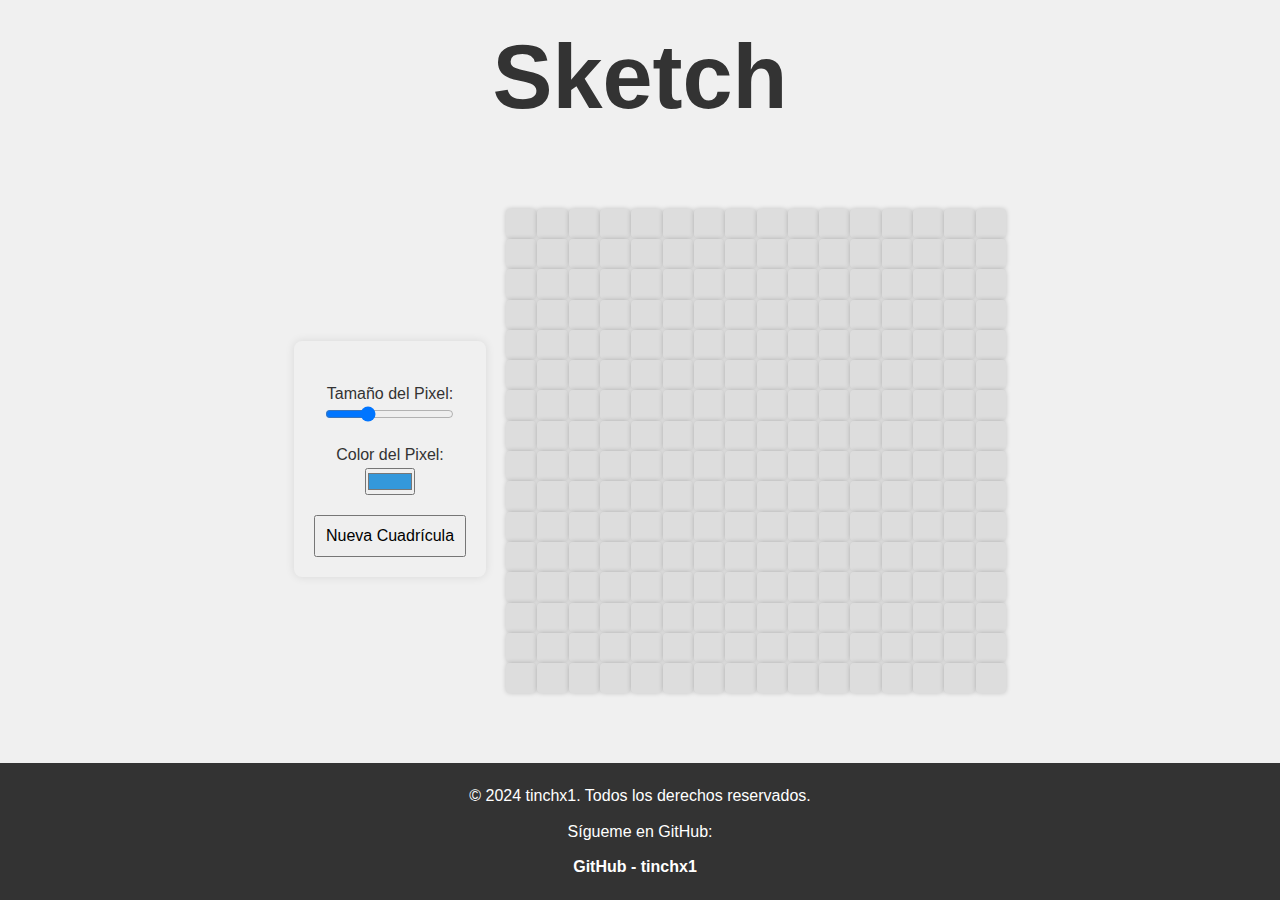
<file: 1-sketch/index.html>
<!DOCTYPE html>
<html lang="en">
<head>
    <meta charset="UTF-8">
    <meta name="viewport" content="width=device-width, initial-scale=1.0">
    <title>Sketch</title>
    <link rel="stylesheet" href="style.css">
</head>
<body>
    <header>
        <h1>Sketch</h1>
    </header>
    <main>
        <div class="button_container">
            <label for="pixelRange">Tamaño del Pixel:</label>
            <input type="range" id="pixelRange" min="1" max="50" value="16">
            <label for="colorPicker">Color del Pixel:</label>
            <input type="color" id="colorPicker" value="#3498db">
            <button id="btnNewGrid">Nueva Cuadrícula</button>        </div>
        <div id="grid-container"></div>
    </main>      
    <footer>
        <p>&copy; 2024 tinchx1. Todos los derechos reservados.</p>
        <p>Sígueme en GitHub:</p>
        <ul>
            <li><a href="https://github.com/tinchx1">GitHub - tinchx1</a></li>
        </ul>
    </footer>    
    <script src="app.js"></script>
</body>
</html>
</file>
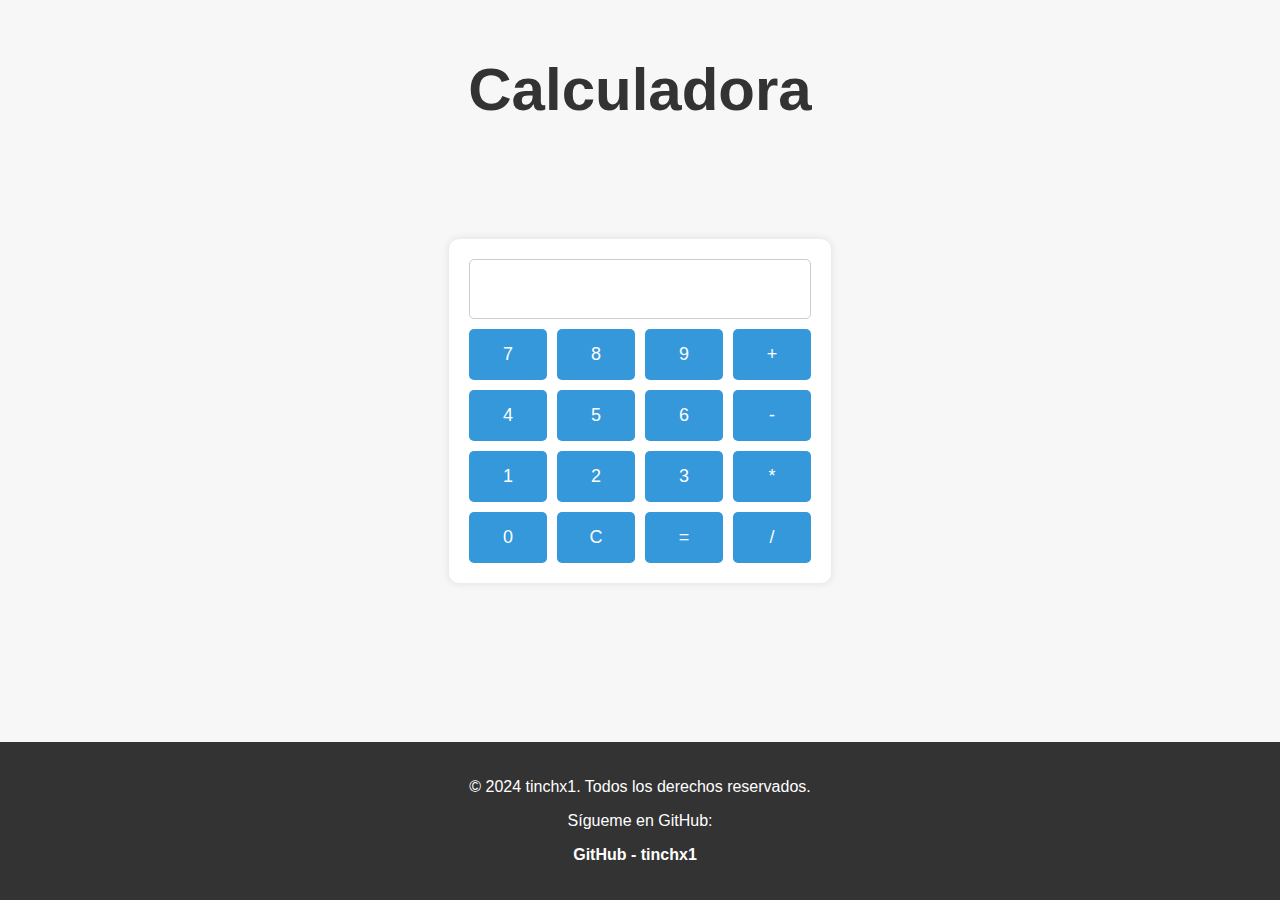
<file: 2-calculadora_/index.html>
<!DOCTYPE html>
<html lang="en">
<head>
    <meta charset="UTF-8">
    <meta name="viewport" content="width=device-width, initial-scale=1.0">
    <link rel="stylesheet" href="style.css">
    <title>Calculadora</title>
</head>
<body>
    <header>
        <h1>Calculadora</h1>
    </header>
    <main>
        <div class="calculator">
            <input type="text" id="display" readonly>
            <div class="buttons">
                <button onclick="appendNumber('7')">7</button>
                <button onclick="appendNumber('8')">8</button>
                <button onclick="appendNumber('9')">9</button>
                <button onclick="setOperation('+')">+</button>
                <button onclick="appendNumber('4')">4</button>
                <button onclick="appendNumber('5')">5</button>
                <button onclick="appendNumber('6')">6</button>
                <button onclick="setOperation('-')">-</button>
                <button onclick="appendNumber('1')">1</button>
                <button onclick="appendNumber('2')">2</button>
                <button onclick="appendNumber('3')">3</button>
                <button onclick="setOperation('*')">*</button>
                <button onclick="appendNumber('0')">0</button>
                <button onclick="clearDisplay()">C</button>
                <button onclick="calculateResult()">=</button>
                <button onclick="setOperation('/')">/</button>
            </div>
        </div>
    </main>
    <footer>
        <p>&copy; 2024 tinchx1. Todos los derechos reservados.</p>
        <p>Sígueme en GitHub:</p>
        <ul>
            <li><a href="https://github.com/tinchx1">GitHub - tinchx1</a></li>
        </ul>
    </footer>    
    <script src="app.js"></script>
</body>
</html>
</file>
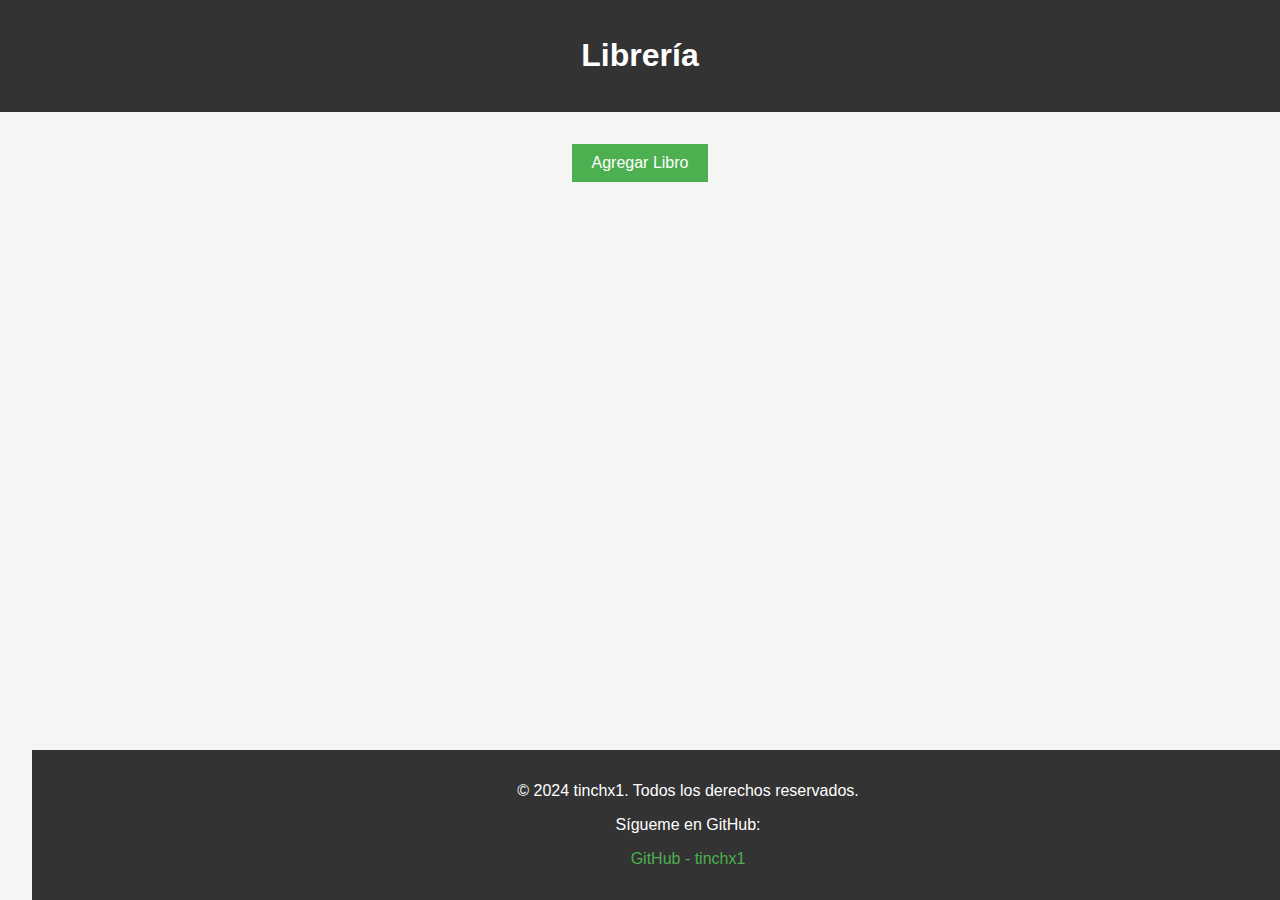
<file: 4-biblioteca/index.html>
<!DOCTYPE html>
<html lang="es">

<head>
    <meta charset="UTF-8">
    <meta name="viewport" content="width=device-width, initial-scale=1.0">
    <title>Librería</title>
    <link rel="stylesheet" href="styles.css">
</head>

<body>
    <header>
        <h1>Librería</h1>
    </header>

    <main>
        <button onclick="openForm()">Agregar Libro</button>

        <!-- Formulario oculto -->
        <div id="bookForm" style="display: none;">
            <h3>Agregar nuevo Libro</h3>
            <form id="addBookForm" onsubmit="addBook(event)">
                <label for="title">Título:</label>
                <input type="text" id="title" required>

                <label for="author">Autor:</label>
                <input type="text" id="author" required>

                <label for="pages">Número de Páginas:</label>
                <input type="number" id="pages" required>

                <label for="read">¿Leído?</label>
                <input type="checkbox" id="read">
                <button type="button" onclick="cancelAddBook()">Cancelar</button>
                <button type="submit">Agregar</button>
            </form>
        </div>
        <div id="libraryContainer">

        </div>
    <footer>
        <p>&copy; 2024 tinchx1. Todos los derechos reservados.</p>
        <p>Sígueme en GitHub:</p>
        <ul>
            <li><a href="https://github.com/tinchx1">GitHub - tinchx1</a></li>
        </ul>
    </footer>    
    <script src="app.js"></script>
</body>

</html>
</file>
<file: 1-sketch/style.css>
* {
    margin: 0;
    padding: 0;
    box-sizing: border-box;
}

body {
    margin: 0;
    min-height: 100vh;
    background-color: #f0f0f0;
    display: flex;
    flex-direction: column;
    min-height: 100vh;
    margin: 0;
    font-family: 'Arial', sans-serif; /* Cambia la fuente del texto en todo el cuerpo */
    line-height: 1.6; /* Ajusta la altura de línea para mejorar la legibilidad */
    color: #333;
}

h1 {
    margin: 5px 0;
    font-size: 90px;
    color: #333;
    text-align: center;
}

main {
    display: flex;
 /* Permite que los elementos se envuelvan cuando no hay suficiente espacio */
    max-width: 1200px; /* Ajusta este valor según sea necesario */
    margin: 0 auto;
    flex: 1;
    justify-content: center;
    align-items: center;
    flex-wrap: wrap;
}
#grid-container {
    display: grid;
    grid-template-columns: repeat(var(--side-length), 1fr);
    grid-template-rows: repeat(var(--side-length), 1fr);
    gap: 1px; /* Añadimos un pequeño espacio entre los elementos para simular un borde */
    margin: 50px;
    width: 500px;
    height: 500px;
    max-width: 100%; /* Garantiza que no se desborde en pantallas pequeñas */
    max-height: 100%;
    margin: 50px auto;
    cursor: crosshair;
}

.grid-item {
    flex: 1;
    background-color: #ddd;
    box-shadow: 0 0 5px rgba(0, 0, 0, 0.2);
    transition: background-color 0.3s ease;
    border-radius: 4px;
}
.button_container {
    display: flex;
    flex-direction: column;
    justify-content: space-around; /* Distribuye uniformemente los elementos */
    align-items: center; /* Centra verticalmente los elementos */
    margin: 20px;
    background-color: #f0f0f0; /* Añade un color de fondo al contenedor de funcionalidades */
    padding: 10px; /* Añade un espacio interno al contenedor de funcionalidades */
    border-radius: 8px; /* Añade bordes redondeados al contenedor de funcionalidades */
    box-shadow: 0 0 10px rgba(0, 0, 0, 0.1); /* Añade una sombra suave al contenedor de funcionalidades */
    padding: 20px;
}
label,
#btnNewGrid {
    margin-top: 20px; /* Espaciado entre los elementos */
}
#btnNewGrid {
    padding: 10px;
    font-size: 16px;
    cursor: pointer;
}
footer {
    background-color: #333;
    color: #fff;
    padding: 20px;
    text-align: center;
}

footer p {
    margin-bottom: 10px;
}

ul {
    list-style-type: none;
    padding: 0;
}

li {
    display: inline;
    margin-right: 10px;
}

a {
    color: #fff;
    text-decoration: none;
    font-weight: bold;
}

@media (max-width: 768px) {
    main {
        flex-direction: column;
        align-items: center;
    }

    #grid-container {
        margin: 20px auto;
    }
}
</file>
<file: 2-calculadora_/style.css>
body {
    display: flex;
    flex-direction: column;
    align-items: center;
    justify-content: space-between;
    height: 100vh;
    margin: 0;
    background-color: #f7f7f7;
    font-family: 'Arial', sans-serif;
}
h1 {
    margin: 5px 0;
    font-size: 60px;
    color: #333;
    text-align: center;
    padding: 50px;
}

.calculator {
    text-align: center;
    background-color: #fff;
    border-radius: 10px;
    box-shadow: 0 0 10px rgba(0, 0, 0, 0.1);
    padding:  20px;
    margin-bottom: 100px;
}

#display {
    width: 100%;
    margin-bottom: 10px;
    padding: 15px;
    font-size: 24px;
    border: 1px solid #ccc;
    border-radius: 5px;
    outline: none;
    box-sizing: border-box;
}

.buttons {
    display: grid;
    grid-template-columns: repeat(4, 1fr);
    gap: 10px;
}

button {
    padding: 15px;
    font-size: 18px;
    cursor: pointer;
    background-color: #3498db;
    color: #fff;
    border: none;
    border-radius: 5px;
    transition: background-color 0.3s ease;
}

button:hover {
    background-color: #258cd1;
}

footer {
    background-color: #333;
    color: #fff;
    padding: 20px;
    text-align: center;
    width: 100%;
}

footer p {
    margin-bottom: 10px;
}

ul {
    list-style-type: none;
    padding: 0;
}

li {
    display: inline;
    margin-right: 10px;
}

a {
    color: #fff;
    text-decoration: none;
    font-weight: bold;
}
</file>
<file: 4-biblioteca/styles.css>
body {
    font-family: Arial, sans-serif;
    margin: 0;
    padding: 0;
    background-color: #f5f5f5;
}

header {
    background-color: #333;
    color: white;
    text-align: center;
    padding: 1em;
}

main {
    text-align: center;
    padding: 2em;
}

button {
    background-color: #4caf50;
    color: white;
    padding: 10px 20px;
    font-size: 16px;
    border: none;
    cursor: pointer;
}

button:hover {
    background-color: #45a049;
}

#bookForm {
    display: none;
    max-width: 300px;
    margin: 0 auto;
    background-color: #fff;
    padding: 20px;
    border-radius: 8px;
    box-shadow: 0 0 10px rgba(0, 0, 0, 0.1);
    margin-top: 40px;
}

form {
    display: grid;
    gap: 10px;
}

label {
    font-weight: bold;
}

input {
    width: 100%;
    padding: 8px;
    box-sizing: border-box;
}

button[type="submit"] {
    background-color: #4caf50;
    color: white;
    padding: 10px 20px;
    font-size: 16px;
    border: none;
    cursor: pointer;
    border-radius: 4px;
}

button[type="submit"]:hover {
    background-color: #45a049;
}

footer {
    background-color: #333;
    color: white;
    text-align: center;
    padding: 1em;
    position: fixed;
    bottom: 0;
    width: 100%;
}

ul {
    list-style: none;
    padding: 0;
}

a {
    text-decoration: none;
    color: #4caf50;
}

a:hover {
    color: #45a049;
}

   /* Estilo general para las tarjetas de libros */
#libraryContainer {
    display: flex;
    flex-wrap: wrap; /* Para que las tarjetas se envuelvan en filas */
    justify-content: center;    
    margin-top: 20px;
}
.bookCard {
    border: 1px solid #ddd;
    padding: 10px;
    margin: 10px;
    width: 300px;
    background-color: #f9f9f9;
    box-shadow: 0 4px 8px rgba(0, 0, 0, 0.1);
    transition: transform 0.3s ease-in-out;
}

.bookCard:hover {
    transform: scale(1.05);
}

/* Estilo para el botón de eliminar en las tarjetas */
.bookCard button {
    background-color: #dc3545;
    color: white;
    border: none;
    padding: 8px;
    cursor: pointer;
}

.bookCard button:hover {
    background-color: #c82333;
}
</file>
